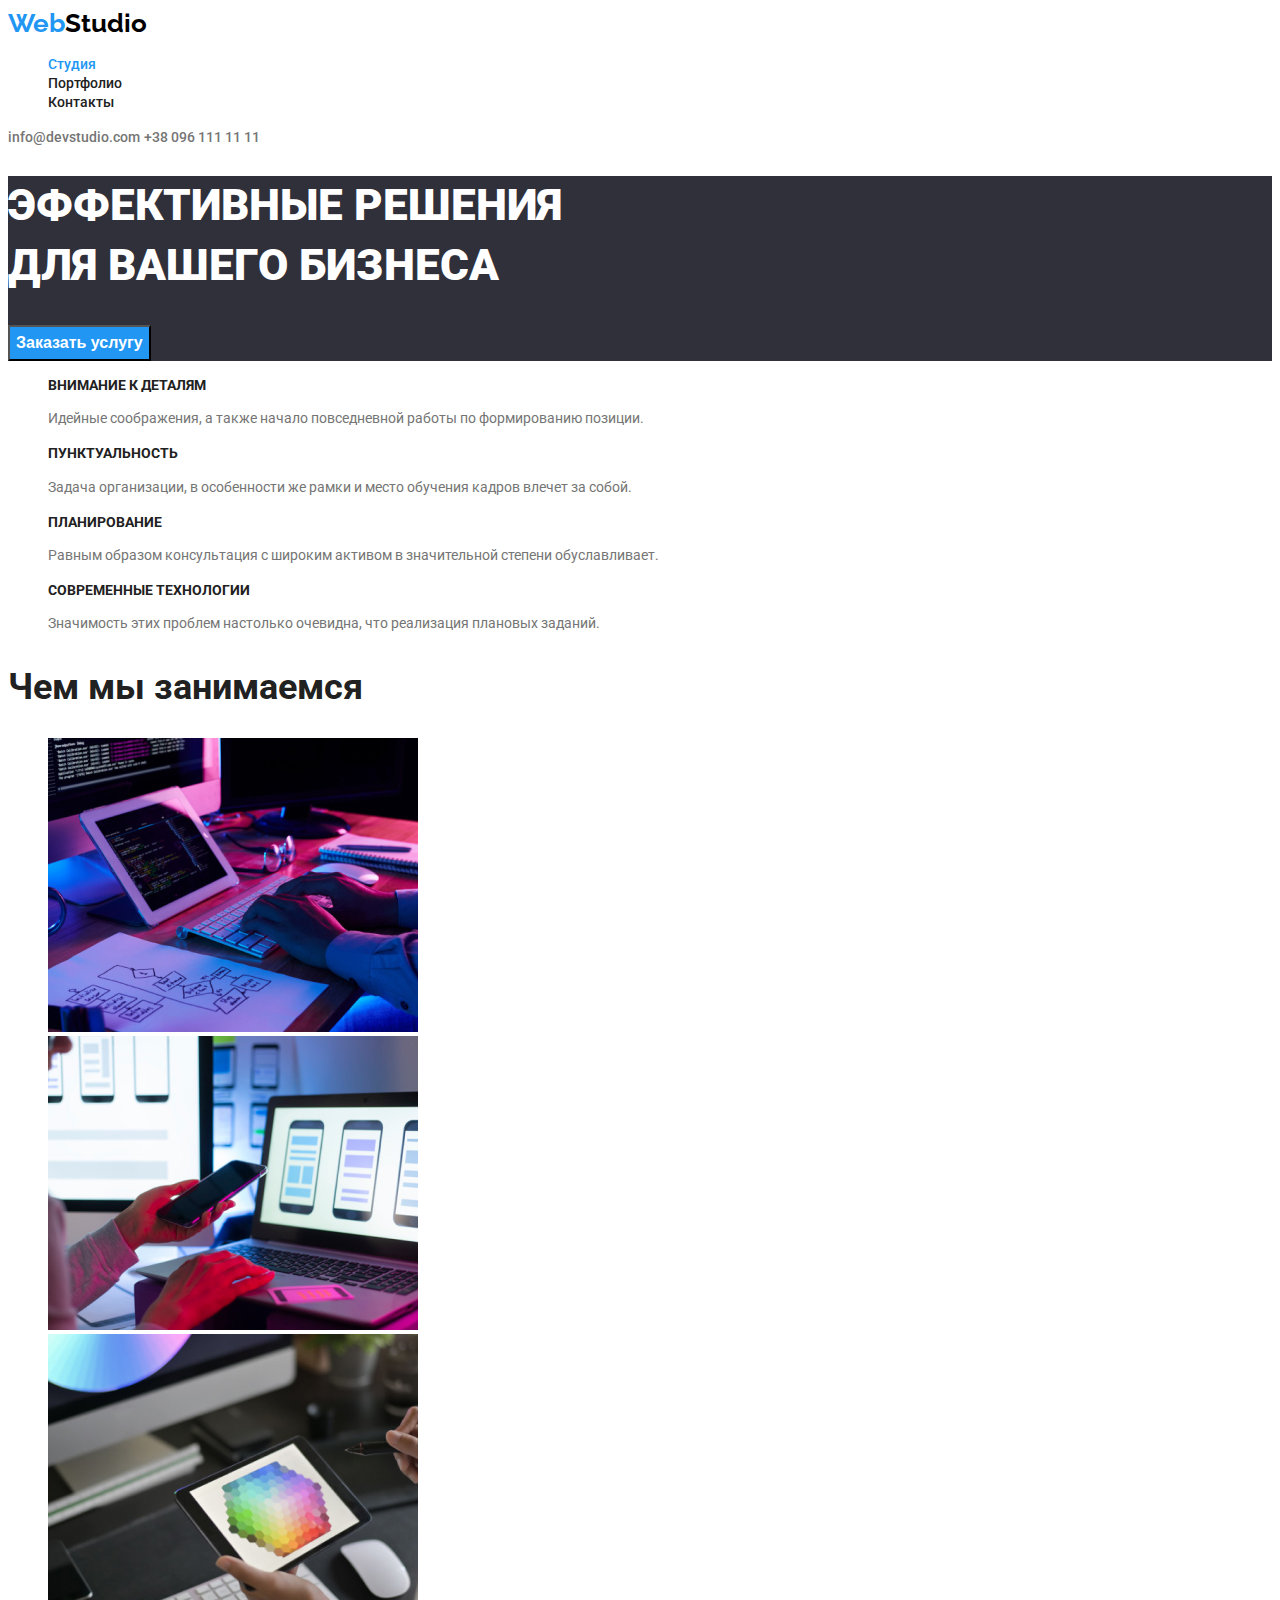
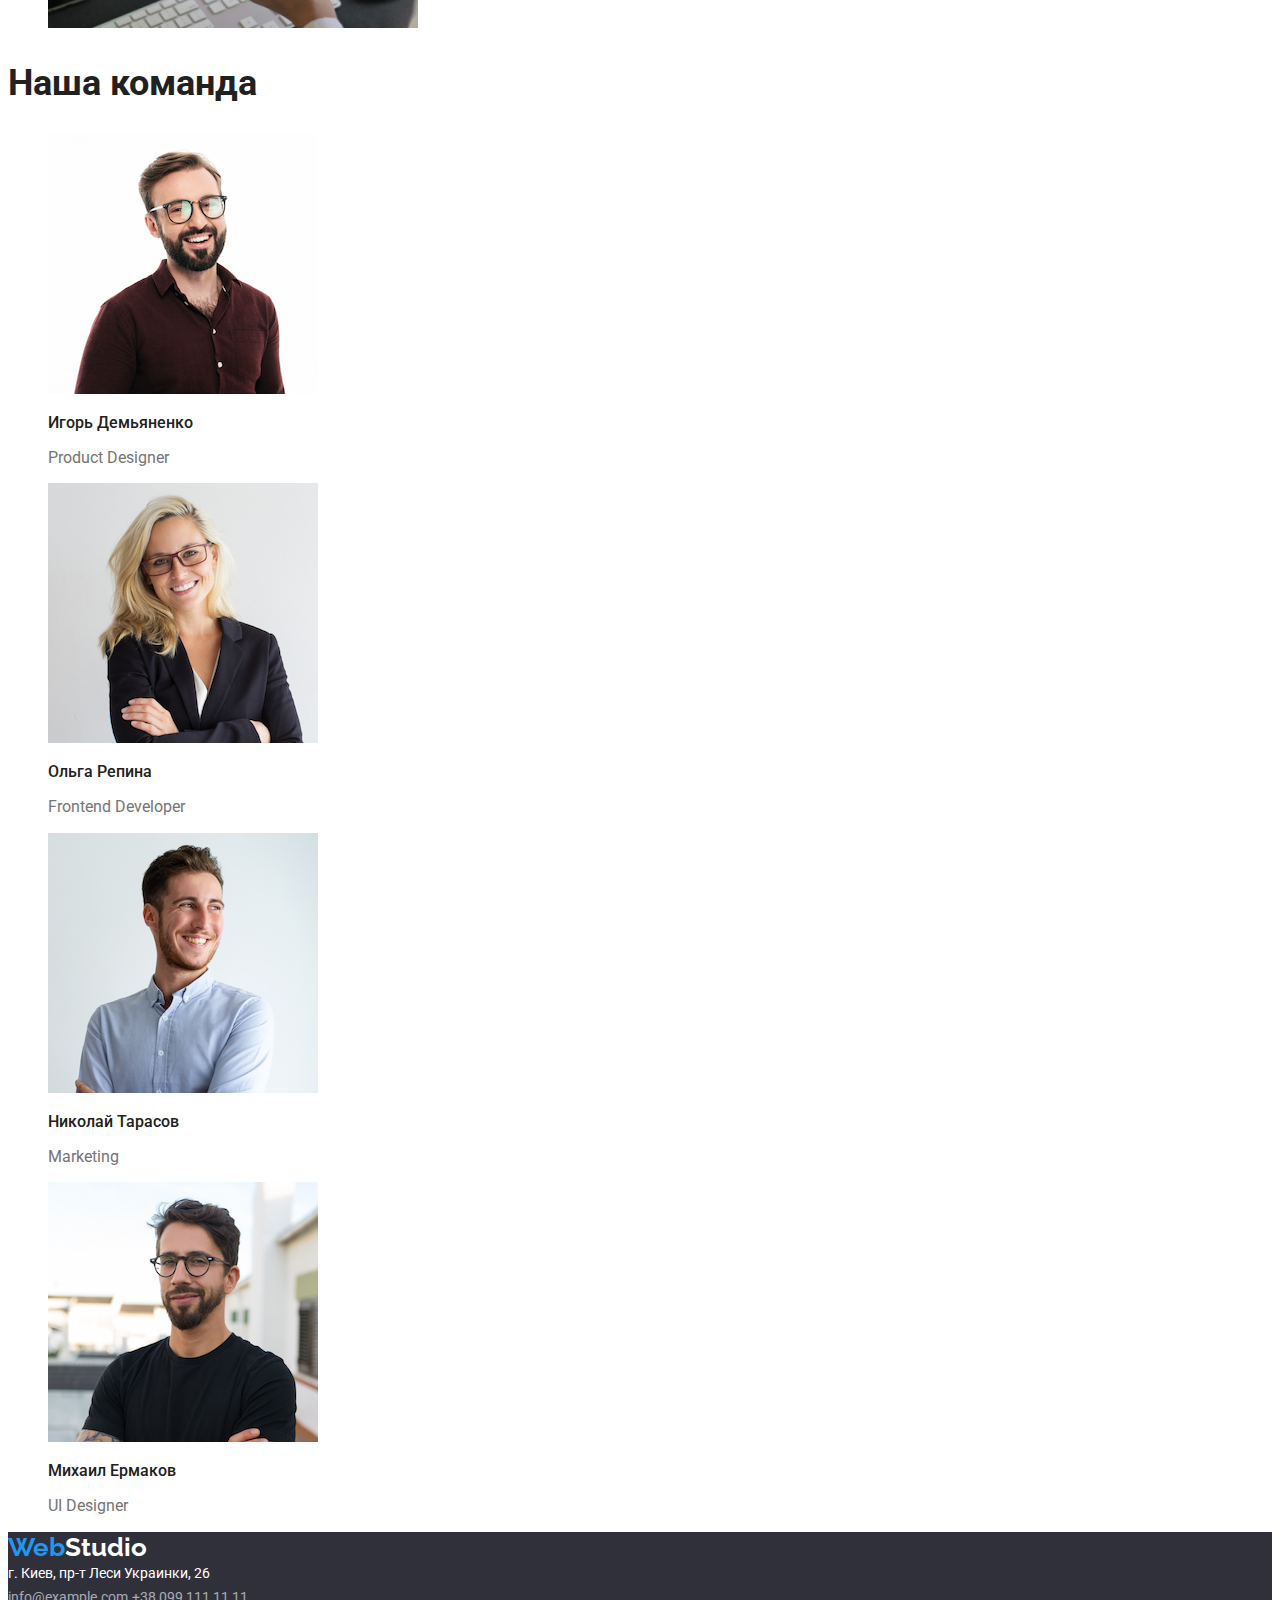
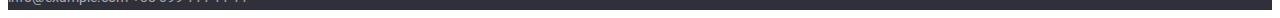
<file: index.html>
<!DOCTYPE html>
<html lang="ru">
  <head>
    <meta charset="UTF-8" />
    <meta name="viewport" content="width=device-width, initial-scale=1.0" />
    <title>WebStudio</title>
    <link rel="stylesheet" href="./css/styles.css" />
    <link rel="preconnect" href="https://fonts.gstatic.com" />
    <link
      href="https://fonts.googleapis.com/css2?family=Raleway:wght@700&family=Roboto:wght@400;500;700;900&display=swap"
      rel="stylesheet"
    />
  </head>
  <body>
    <header class="page-header">
      <nav>
        <a href="./index.html" class="logo"><span>Web</span>Studio</a>
        <ul class="site-nav list">
          <li><a href="./index.html" class="link current">Студия</a></li>
          <li><a href="./portfolio.html" class="link">Портфолио</a></li>
          <li><a href="" class="link">Контакты</a></li>
        </ul>
      </nav>
      <a href="mailto:info@devstudio.com" class="contacts"
        >info@devstudio.com</a
      >
      <a href="tel:+380961111111" class="contacts">+38 096 111 11 11</a>
    </header>
    <main>
      <section class="section hero">
        <h1 class="hero-title">Эффективные решения </br> для вашего бизнеса</h1>
        <button class="button" type="button">Заказать услугу</button>
      </section>
      <section class="section advantages">
        <ul class="advantages-list list">
          <li>
            <h3 class="title">Внимание к деталям</h3>
            <p>
              Идейные соображения, а также начало повседневной работы по
              формированию позиции.
            </p>
          </li>
          <li>
            <h3 class="title">Пунктуальность</h3>
            <p>
              Задача организации, в особенности же рамки и место обучения кадров
              влечет за собой.
            </p>
          </li>
          <li>
            <h3 class="title">Планирование</h3>
            <p>
              Равным образом консультация с широким активом в значительной
              степени обуславливает.
            </p>
          </li>
          <li>
            <h3 class="title">Современные технологии</h3>
            <p>
              Значимость этих проблем настолько очевидна, что реализация
              плановых заданий.
            </p>
          </li>
        </ul>
      </section>
      <section class="section features">
        <h2 class="title">Чем мы занимаемся</h2>
        <div>
          <ul class="features-list list">
            <li>
              <img width="370px" src="./images/box_1.jpeg" alt="layout" />
            </li>
            <li>
              <img
                width="370px"
                src="./images/box_2.jpeg"
                alt="adaptive_design"
              />
            </li>
            <li>
              <img width="370px" src="./images/box_3.jpeg" alt="design" />
            </li>
          </ul>
        </div>
      </section>
      <section class="section team">
        <h2 class="title">Наша команда</h2>
        <ul class="team-list list">
          <li>
            <img width="270px" src="./images/team_1.jpeg" alt="ihor" />
            <h3 class="title">Игорь Демьяненко</h3>
            <p>Product Designer</p>
          </li>
          <li>
            <img width="270px" src="./images/team_2.jpeg" alt="olha" />
            <h3 class="title">Ольга Репина</h3>
            <p>Frontend Developer</p>
          </li>
          <li>
            <img width="270px" src="./images/team_3.jpeg" alt="nick" />
            <h3 class="title">Николай Тарасов</h3>
            <p>Marketing</p>
          </li>
          <li>
            <img width="270px" src="./images/team_4.jpeg" alt="michael" />
            <h3 class="title">Михаил Ермаков</h3>
            <p>UI Designer</p>
          </li>
        </ul>
      </section>
    </main>
    <footer class="footer">
      <a href="./index.html" class="logo"><span>Web</span>Studio</a>
      <address>г. Киев, пр-т Леси Украинки, 26</address>
      <a href="mailto:info@example.com" class="contacts">info@example.com</a>
      <a href="tel:+380991111111" class="contacts">+38 099 111 11 11</a>
    </footer>
  </body>
</html>
</file>
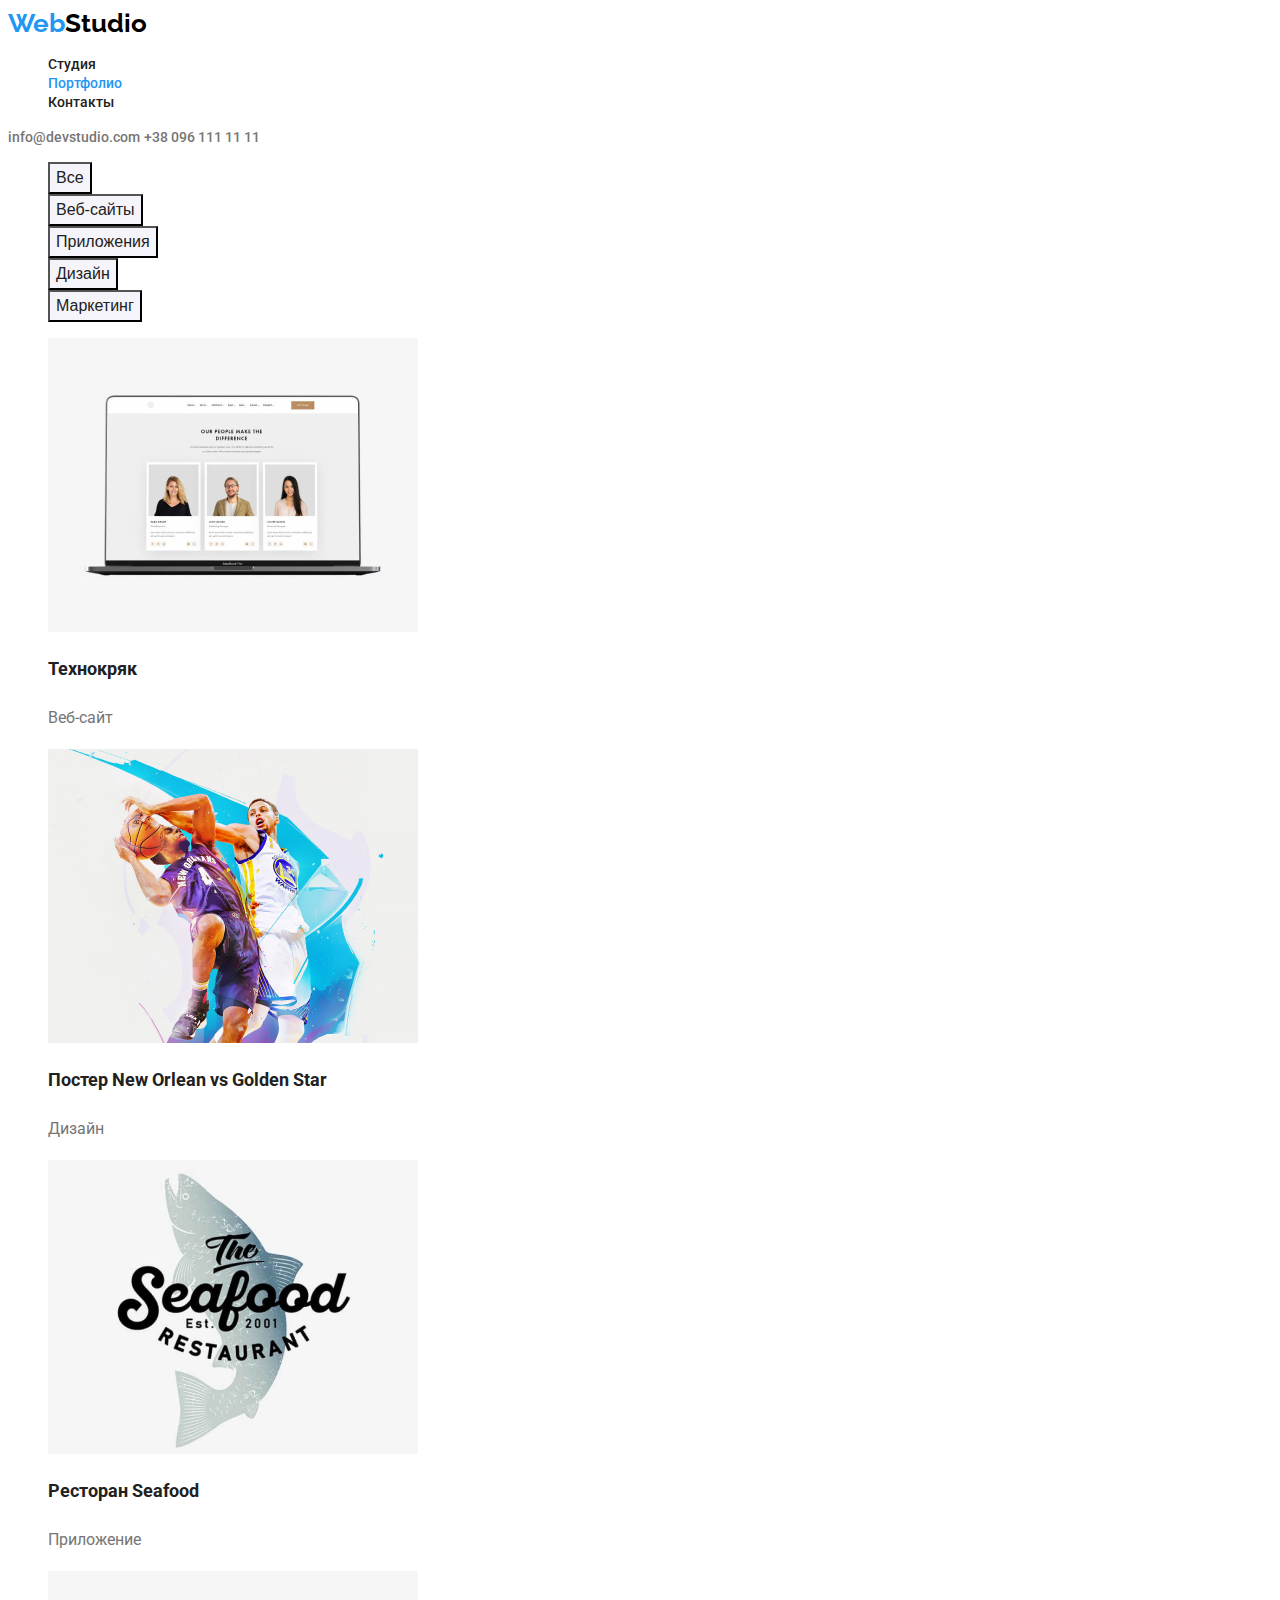
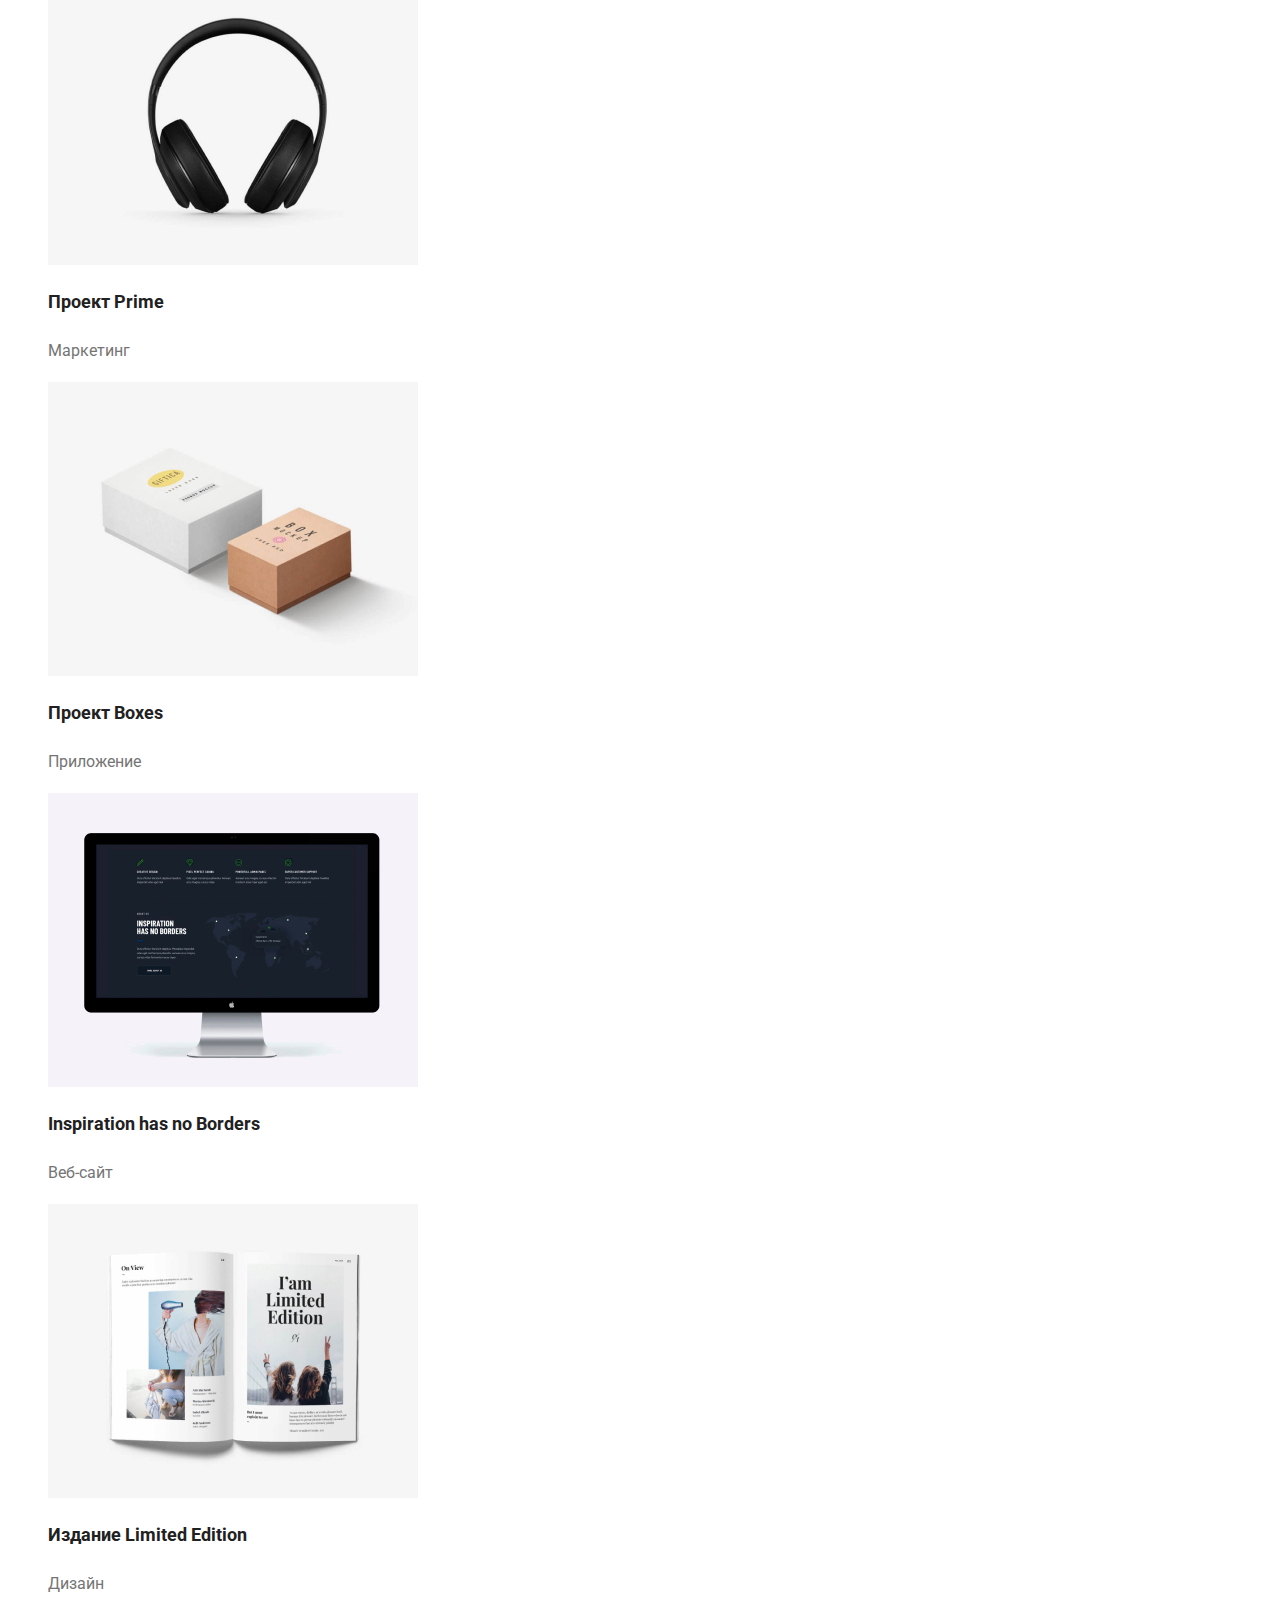
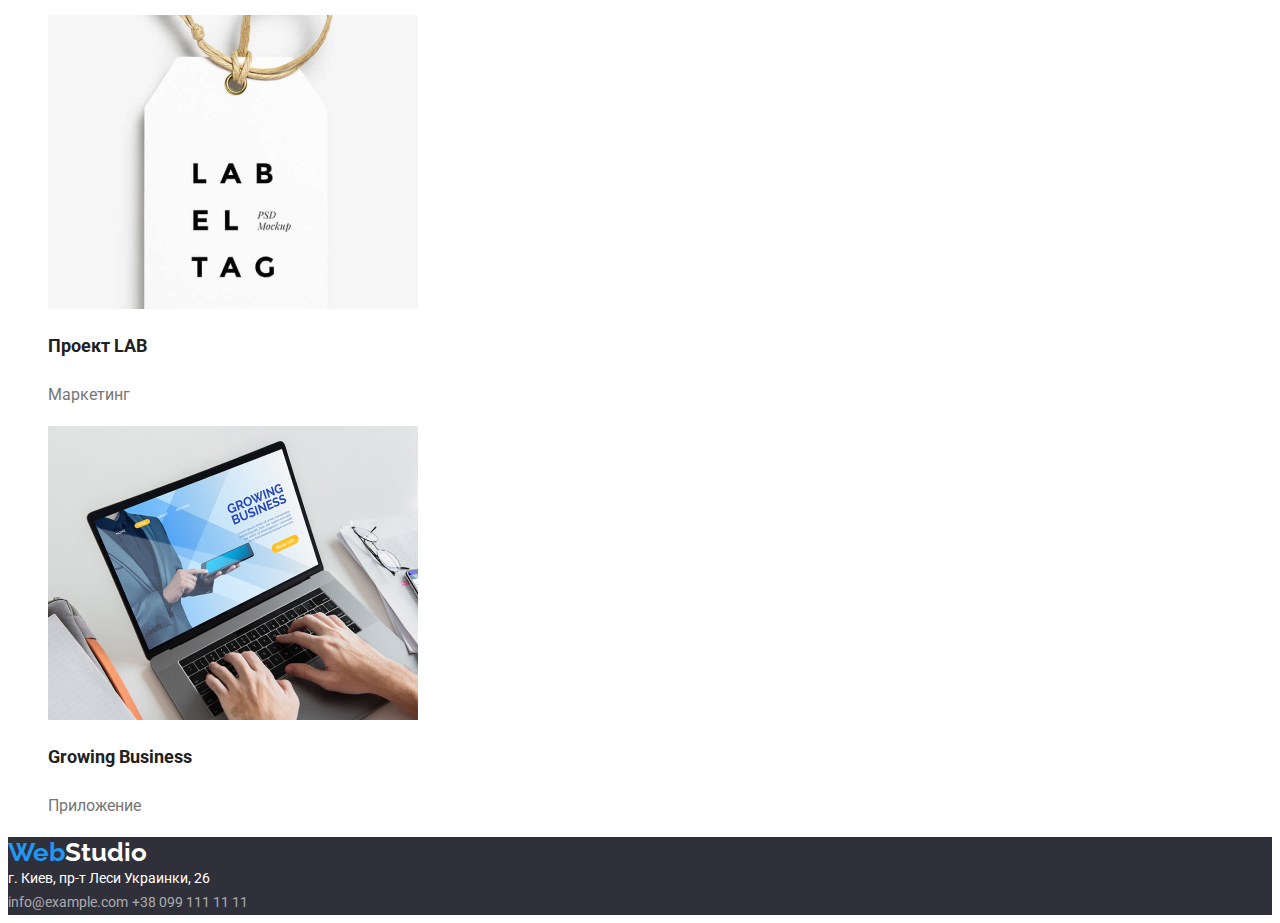
<file: portfolio.html>
<!DOCTYPE html>
<html lang="ru">
  <head>
    <meta charset="UTF-8" />
    <meta name="viewport" content="width=device-width, initial-scale=1.0" />
    <title>Web Studio</title>
    <link rel="stylesheet" href="./css/styles.css" />
    <link rel="preconnect" href="https://fonts.gstatic.com" />
    <link
      href="https://fonts.googleapis.com/css2?family=Raleway:wght@700&family=Roboto:wght@400;500;700;900&display=swap"
      rel="stylesheet"
    />
  </head>
  <body>
    <header class="page-header">
      <nav>
        <a href="./index.html" class="logo"><span>Web</span>Studio</a>
        <ul class="site-nav list">
          <li><a href="./index.html" class="link">Студия</a></li>
          <li><a href="./portfolio.html" class="link current">Портфолио</a></li>
          <li><a href="" class="link">Контакты</a></li>
        </ul>
      </nav>
      <a href="mailto:info@devstudio.com" class="contacts"
        >info@devstudio.com</a
      >
      <a href="tel:+380961111111" class="contacts">+38 096 111 11 11</a>
    </header>
    <main>
      <!-- Buttons list -->
      <section class="section portfolio">
        <ul class="portfolio-list list">
          <li>
            <button class="button" type="button">Все</button>
          </li>
          <li>
            <button class="button" type="button">Веб-сайты</button>
          </li>
          <li>
            <button class="button" type="button">Приложения</button>
          </li>
          <li>
            <button class="button" type="button">Дизайн</button>
          </li>
          <li>
            <button class="button" type="button">Маркетинг</button>
          </li>
        </ul>
      </section>
      <!-- list of portfolio samples -->
      <section class="section samples">
        <ul class="samples-list list">
          <li>
            <a href="">
              <img src="./images/technocrack.jpeg" alt="laptop" width="370px" />
              <h2 class="title">Технокряк</h2>
              <p>Веб-сайт</p>
            </a>
          </li>
          <li>
            <a href="">
              <img
                src="./images/neworleanvsgoldenstar.jpeg"
                alt="basketball"
                width="370px"
              />
              <h2 class="title">Постер New Orlean vs Golden Star</h2>
              <p>Дизайн</p>
            </a>
          </li>
          <li>
            <a href="">
              <img src="./images/seafood.jpeg" alt="fish" width="370px" />
              <h2 class="title">Ресторан Seafood</h2>
              <p>Приложение</p>
            </a>
          </li>
          <li>
            <a href="">
              <img
                src="./images/project_prime.jpeg"
                alt="headphones"
                width="370px"
              />
              <h2 class="title">Проект Prime</h2>
              <p>Маркетинг</p>
            </a>
          </li>
          <li>
            <a href="">
              <img
                src="./images/project_boxes.jpeg"
                alt="boxes"
                width="370px"
              />
              <h2 class="title">Проект Boxes</h2>
              <p>Приложение</p>
            </a>
          </li>
          <li>
            <a href="">
              <img
                src="./images/inspiration_noborders.jpeg"
                alt="computer"
                width="370px"
              />
              <h2 class="title">Inspiration has no Borders</h2>
              <p>Веб-сайт</p>
            </a>
          </li>
          <li>
            <a href="">
              <img
                src="./images/limited_edition.jpeg"
                alt="book"
                width="370px"
              />
              <h2 class="title">Издание Limited Edition</h2>
              <p>Дизайн</p>
            </a>
          </li>
          <li>
            <a href="">
              <img src="./images/project_lab.jpeg" alt="label" width="370px" />
              <h2 class="title">Проект LAB</h2>
              <p>Маркетинг</p>
            </a>
          </li>
          <li>
            <a href="">
              <img
                src="./images/growin_business.jpeg"
                alt="laptop"
                width="370px"
              />
              <h2 class="title">Growing Business</h2>
              <p>Приложение</p>
            </a>
          </li>
        </ul>
      </section>
    </main>
    <footer class="footer">
      <a href="./index.html" class="logo"><span>Web</span>Studio</a>
      <address>г. Киев, пр-т Леси Украинки, 26</address>
      <a href="mailto:info@example.com" class="contacts">info@example.com</a>
      <a href="tel:+380991111111" class="contacts">+38 099 111 11 11</a>
    </footer>
  </body>
</html>
</file>
<file: css/styles.css>
/* general color scheme */
/* active color: #2196F3 */
/* h color: #212121 */
/* p color: #757575 */
/* bg color : #E5E5E5 */
/* header bg color: #FFFFFF */

/* font-family: 'Raleway', sans-serif;
font-family: 'Roboto', sans-serif; */

:root {
  --primary-text-color: #757575;
  --accent-color: #2196f3;
  --title-text-color: #212121;
  --main-bg-color: #ffffff;
  --secondary-bg-color: #f5f4fa;
  --section-hero-footer-bg: #2f303a;
}

body {
  color: var(--primary-text-color);
  font-family: "Roboto", sans-serif;
  background-color: var(--main-bg-color);
}

.list {
  list-style: none;
}

.title {
  color: var(--title-text-color);
}

.contacts {
  font-size: 14px;
  text-decoration: none;
}

.page-header .contacts {
  color: var(--primary-text-color);
  font-weight: 500;
  line-height: 1.17;
}

.logo {
  font-family: "Raleway", sans-serif;
  font-weight: 700;
  font-size: 26px;
  line-height: 1.17;
  text-decoration: none;
}

.logo span {
  color: var(--accent-color);
}

.page-header .logo {
  color: #000000;
}

.page-header {
  background-color: var(--main-bg-color);
}

.footer {
  background-color: var(--section-hero-footer-bg);
}

.site-nav .link {
  color: var(--title-text-color);
  font-size: 14px;
  line-height: 1.17;
  font-weight: 500;
  text-decoration: none;
}

.link.current {
  color: var(--accent-color);
}

.site-nav .link:hover,
.site-nav .link:focus {
  color: var(--accent-color);
}

.section.hero {
  background-color: var(--section-hero-footer-bg);
}

.hero-title {
  color: #ffffff;
  font-weight: 900;
  font-size: 44px;
  line-height: 1.36;
  text-transform: uppercase;
}

.button {
  cursor: pointer;
}

.hero button {
  color: #ffffff;
  background-color: var(--accent-color);
  font-weight: 700;
  font-size: 16px;
  line-height: 1.875;
}

.section.advantages {
  background-color: var(--main-bg-color);
}

.advantages-list .title {
  font-weight: 700;
  font-size: 14px;
  line-height: 1.17;
  text-transform: uppercase;
}

.advantages-list p {
  font-size: 14px;
  line-height: 1.71;
}

.features .title,
.team .title {
  font-size: 36px;
  font-weight: 700;
  line-height: 1.17;
}

.team-list .title {
  font-size: 16px;
  font-weight: 500;
  line-height: 1.17;
}

.team-list p {
  font-size: 16px;
  line-height: 1.17;
}

.footer .logo {
  color: #ffffff;
}

.footer address {
  color: #ffffff;
  font-size: 14px;
  line-height: 1.71;
  font-style: normal;
}

.footer .contacts {
  line-height: 1.71;
  color: rgba(255, 255, 255, 0.6);
}

.contacts:hover,
.contacts:focus {
  color: var(--accent-color);
}

.portfolio-list .button {
  color: #212121;
  background-color: #f5f4fa;
  font-size: 16px;
  line-height: 1.625;
  font-weight: 500;
}

.portfolio-list .button:active,
.portfolio-list .button:hover {
  color: #ffffff;
  background-color: var(--accent-color);
}

.samples-list a {
  text-decoration: none;
}

.samples-list .title {
  font-size: 18px;
  font-weight: 700;
  line-height: 2;
}

.samples-list p {
  font-size: 16px;
  line-height: 1.875;
  color: var(--primary-text-color);
}
</file>
